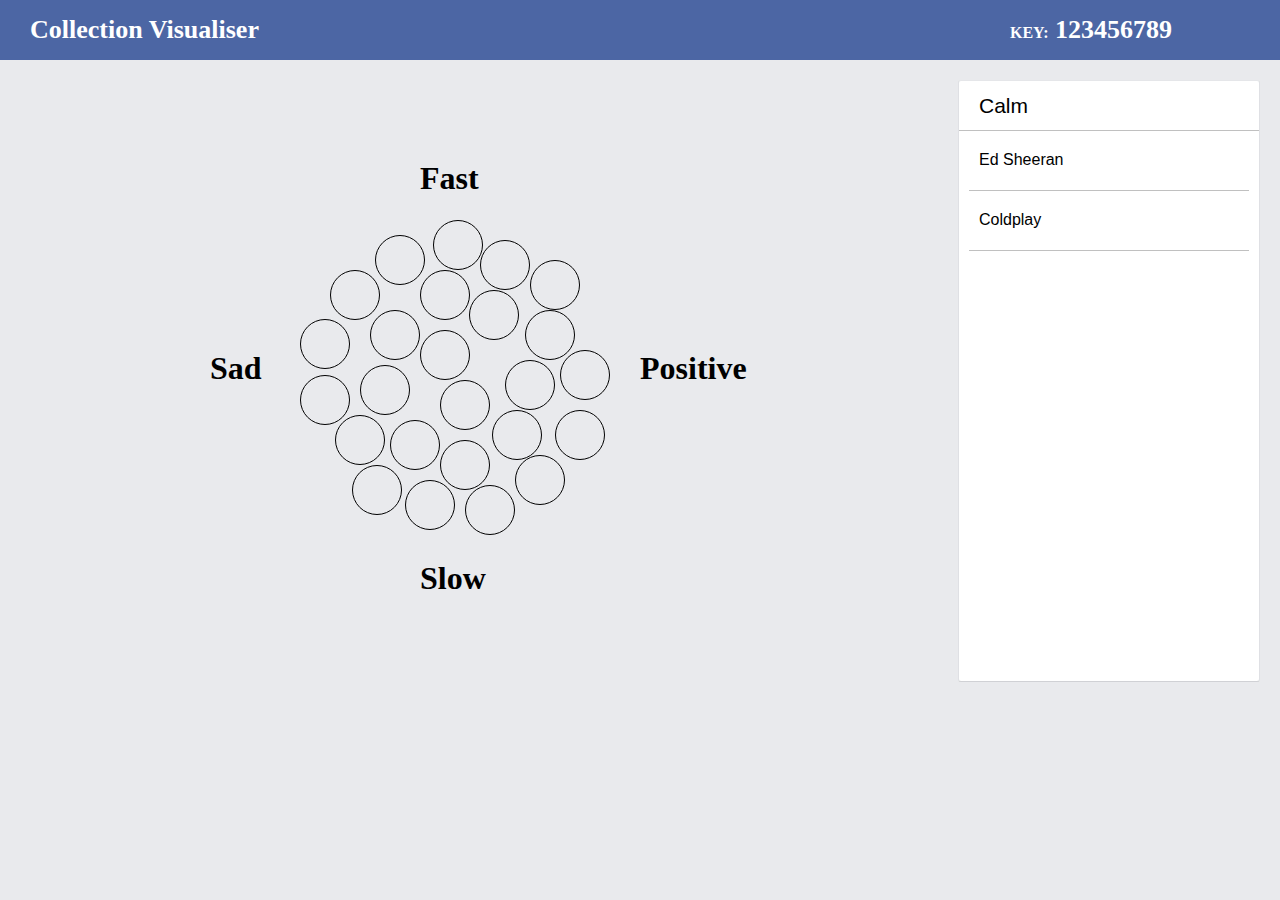
<file: _layouts/default.html>
<!DOCTYPE html>
<html>
  <head>
    <meta charset="utf-8">
    <meta http-equiv="X-UA-Compatible" content="IE=edge, chrome=1">
    <meta name="viewport" content="width=device-width, initial-scale=1">
    <title>{{ page.title }}</title>

    <!--[if lt IE 9]>
      <script src="//html5shiv.googlecode.com/svn/trunk/html5.js"></script>
      <![endif]-->
    <script src="//code.jquery.com/jquery-1.10.2.min.js"></script>
    <link rel="stylesheet" type="text/css" href="/assets/css/main.css">
    <script src="/assets/js/main.js"></script>
  </head>
  <body>

    <div class="inputOverlay">
      <div class="instruct">Please enter your unique client key and hit enter</div>
      <input type="text" class="io-input" placeholder="unique client key e.g. 123456789" />
    </div>

    <div class="header">
      <div class="logo">Collection Visualiser</div>
      <div class="key"><span>key:</span> 123456789</div>
    </div>

    <div class="right-col">
      <div class="h-playlist">Playlists</div>
       <div class="hp-row">
        <img class="hpr-cover">
        <div class="hpr-title">Alone</div>
      </div>
      <div class="hp-row r2">
        <img class="hpr-cover">
        <div class="hpr-title">Working Time</div>
      </div>
      <div class="hp-row r3">
        <div class="hpr-title">Create New Playlist +</div>
      </div>
    </div>

    <div class="right-col focus">
      <div class="h-playlist">Calm</div>
      <div class="hp-row">
        <div class="hpr-title">Ed Sheeran</div>
      </div>
      <div class="hp-row r2">
        <div class="hpr-title">Coldplay</div>
      </div>
    </div>



    <div class="left-col">

      <div class="c-fast">Fast</div>
      <div class="c-positive">Positive</div>
      <div class="c-slow">Slow</div>
      <div class="c-sad">Sad</div>

        <div class="circle c1"></div>
        <div class="circle c2"></div>
        <div class="circle c3"></div>
        <div class="circle c4"></div>
        <div class="circle c5"></div>
        <div class="circle c6"></div>
        <div class="circle c7"></div>
        <div class="circle c8"></div>
        <div class="circle c9"></div>
        <div class="circle c10"></div>
        <div class="circle c11"></div>
        <div class="circle c12"></div>
        <div class="circle c13"></div>
        <div class="circle c14"></div>
        <div class="circle c15"></div>
        <div class="circle c16"></div>
        <div class="circle c17"></div>
        <div class="circle c18"></div>
        <div class="circle c19"></div>
        <div class="circle c21"></div>
        <div class="circle c22"></div>
        <div class="circle c23"></div>
        <div class="circle c24"></div>
        <div class="circle c25"></div>
        <div class="circle c26"></div>
      </div>


    <!--

    http://developer.echonest.com/api/v4/song/search?api_key=FILDTEOIK2HBORODV&artist_id=AR4ZYGI1187B995AA2&results=1&sort=duration-desc&bucket=audio_summary
    

    http://developer.echonest.com/api/v4/song/search?api_key=FILDTEOIK2HBORODV&artist=the+postal+service&sort=song_hotttnesss-desc
    -->

    <script>
      fetchData = function() {
        $.ajax({
          url: "http://developer.echonest.com/api/v4/song/search?api_key=SM5R9B9IVUQZKGYS9&artist=pitbull&title=Timber&bucket=audio_summary&results=1"
        }).done(function (data) {
          console.log(data.response.songs);
          song = data.response.songs[0];
          $('.track-details')[0].innerHTML = "</br></br>Artist: " + song.artist_name + "</br>"
          + "Title: " + song.title + "</br>"
          + "Tempo: " + song.audio_summary.tempo + "</br>"
          + "Energy: " + song.audio_summary.energy + "</br>"
          + "Accoustiness: " + song.audio_summary.acousticness + "</br>"
          + "Danceability: " + song.audio_summary.danceability + "</br>"
          + "Liveness: " + song.audio_summary.liveness + "</br>"
          + "loudness: " + song.audio_summary.loudness + "</br>"
          + "Speechiness: " + song.audio_summary.speechiness + "</br>"
          + "Valence: " + song.audio_summary.valence + "</br>";
        });
      };

      var ctx; // audio context
      var buf; //audio buffer
      var src;

      var fft; //fft audio node 
      var samples = 128; 
      var setup = false; //indicate if audio is set up yet



      init = function () {
        try {
          ctx = new webkitAudioContext();
          setupCanvas();
          loadFile();
        } catch (e) {
          console.log('You need a browser that supports webkitAudio API');
        }
      };

      window.addEventListener('load', init, false);


      loadFile = function () {
        var req = new XMLHttpRequest(); 
        req.open("GET","/assets/music/pitbull.mp3",true); 
        req.responseType = "arraybuffer"; 
        req.onload = function() { 
          //decode the loaded data 
          ctx.decodeAudioData(req.response, function(buffer) { 
            buf = buffer; 
            console.log('ALL READY TO PLAY');
          }); 
        }; 
        req.send();
      };


      playAudio = function () {
        src = ctx.createBufferSource();

        src.buffer = buf;
        
        //create fft 
        fft = ctx.createAnalyser(); 
        fft.fftSize = samples; 


        //connect them up into a chain 
        src.connect(fft); 
        fft.connect(ctx.destination); 


        src.noteOn(0);
        setup = true; 
      };

      stopAudio = function () {
        src.noteOff(0);
      };


      var gfx; 
      function setupCanvas() { 
        var canvas = document.getElementById('canvas'); 
        gfx = canvas.getContext('2d'); 
        webkitRequestAnimationFrame(update); 
      };

      function update() { 
        webkitRequestAnimationFrame(update); 
        if(!setup) return; 
        gfx.clearRect(0,0,800,600); 
        gfx.fillStyle = 'gray'; 
        gfx.fillRect(0,0,800,600); 

        var data = new Uint8Array(samples); 
        fft.getByteFrequencyData(data); 
        gfx.fillStyle = 'red'; 
        for(var i=0; i<data.length; i++) { 
          gfx.fillRect(100+i*4,100+256-data[i]*2,3,100); 
        } 

      };

    </script>

  </body>
</html>
</file>
<file: assets/css/main.css>
* {
  padding: 0;
  margin: 0;
}

html, body {
  background-color: #e9eaed;
}



.inputOverlay {
  display: none;
  position: absolute;
  z-index: 150;
  background-color: #e9eaed;
  height: 100%;
  width: 100%;
}

.io-input {
  position: absolute;
  top: 260px;
  left: 220px;
  box-sizing: border-box;
  width: 800px;
  padding: 15px 15px 15px 10px;
  font-family: Arial;
  text-transform: uppercase;
  font-size: 34px;
  border: none;
  background-color: rgba(49, 48, 49, 0.2);
  border-bottom: 3px dotted gray;
}

.io-input:focus {
  outline: none;
  background-color: transparent;
}


.instruct {
  position: absolute;
  left: 220px;
  top: 200px;
  text-transform: uppercase;
  font-family: Arial;
  font-size: 24px;
}




.header {
  width: 100%;
  height: 60px;
  background: #4c66a4;
  position: absolute;
  z-index: 100;
}

.logo, .key {
  position: absolute;
  height: 100%;
  width: 400px;
  font-family: Lucida Grande;
  font-size: 26px;
  box-sizing: border-box;
  padding: 0 0 0 30px;
  line-height: 60px;
  font-weight: bold;
  color: #fff;
}


.key {
  right: 0px;
  width: 300px;
}

.key span {
  font-size: 16px;
  text-transform: uppercase;
}



.right-col {
  position: absolute;
  right: 20px;
  top: 80px;
  height: 600px;
  width: 300px;
  background-color: #fff;
  border: 1px solid;
  border-color: #e5e6e9 #dfe0e4 #d0d1d5;
  border-radius: 3px;
}

.h-playlist {
  width: 100%;
  height: 50px;
  position: absolute;
  border-bottom: 1px solid silver;
  box-sizing: border-box;
  padding: 0 0 0 20px;
  line-height: 50px;
  font-family: sans-serif;
  font-size: 21px;
}

.hp-row {

  position: absolute;
  top: 50px;
  height: 60px;
  width: 280px;
  margin-left: 10px;
  border-bottom: 1px solid silver;
  font-family: sans-serif;
  box-sizing: border-box;
  padding: 10px 0;
}

.r2 {
  top:110px;
}

.r3 {
  cursor: pointer;
  top: 169px;
  width: 100%;
  margin: 0;
  background-color: silver;
}

.hpr-cover {
  height: 40px;
  width: 40px;
  float: left;
}

.hpr-title {
  float: left;
  margin-left: 10px;
  margin-top: 10px;
}





.left-col {
  position: absolute;
  left: 20px;
  top: 80px;
  width: 900px;
  height: 600px;
}



.c-fast, .c-positive, .c-slow, .c-sad {
  position: absolute;
  left: 400px;
  top: 80px;
  font-family: Lucida Grande;
  font-weight: bold;
  font-size: 32px
}

.c-positive {
  top: 270px;
  left: 620px;
}

.c-slow {
  top: 480px;
}

.c-sad {
  top: 270px;
  left: 190px;
}


.circle {
  box-sizing: border-box;
  position: absolute;
  border-radius: 50%;
  height: 50px;
  width: 50px;
  z-index: 150;
  border: 1px solid #000;
}


.circle:hover {
  cursor: pointer;
  height: 60px;
  width: 60px;
  background-color: #e9eaed;
  border: 3px solid orange;
}


.innerCircle {
  position: absolute;
  border-radius: 50%;
  left: 50%;
  top: 50%;
  margin: -25% 0 0 -25%;
  height: 50%;
  width: 50%;
  background-color: green;
}



.c1 {
  left: 420px;
  top: 300px;
}

.c2 {
  left: 350px;
  top: 230px;
}

.c3 {
  left: 400px;
  top: 250px;
}

.c4 {
  left: 449px;
  top: 210px;
}

.c5 {
  left: 420px;
  top: 360px;
}

.c6 {
  left: 385px;
  top: 400px;
}

.c7 {
  left: 472px;
  top: 330px;
}

.c8 {
  left: 540px;
  top:270px;
}


.c9 {
  left: 332px;
  top: 385px;
}

.c10 {
  left: 315px;
  top: 335px;
}

.c11 {
  left: 280px;
  top: 295px;
}

.c12 {
  left: 280px;
  top: 239px;
}

.c13 {
  left: 355px;
  top: 155px;
}


.c14 {
  left: 460px;
  top: 160px;
}


.c15 {
  left: 495px;
  top: 375px;
}


.c16 {
  left: 370px;
  top: 340px;
}

.c17 {
  left: 340px;
  top: 285px;
}


.c18 {
  left: 413px;
  top: 140px;
}

.c19 {
  left: 310px;
  top: 190px;
}


.c21 {
  left: 505px;
  top: 230px;
}

.c22 {
  left: 535px;
  top: 330px;
}

.c23 {
  left: 445px;
  top: 405px;
}

.c24 {
  left: 510px;
  top: 180px;
}

.c25 {
  left: 400px;
  top: 190px;
}

.c26 {
  left: 485px;
  top: 280px;
}
</file>
